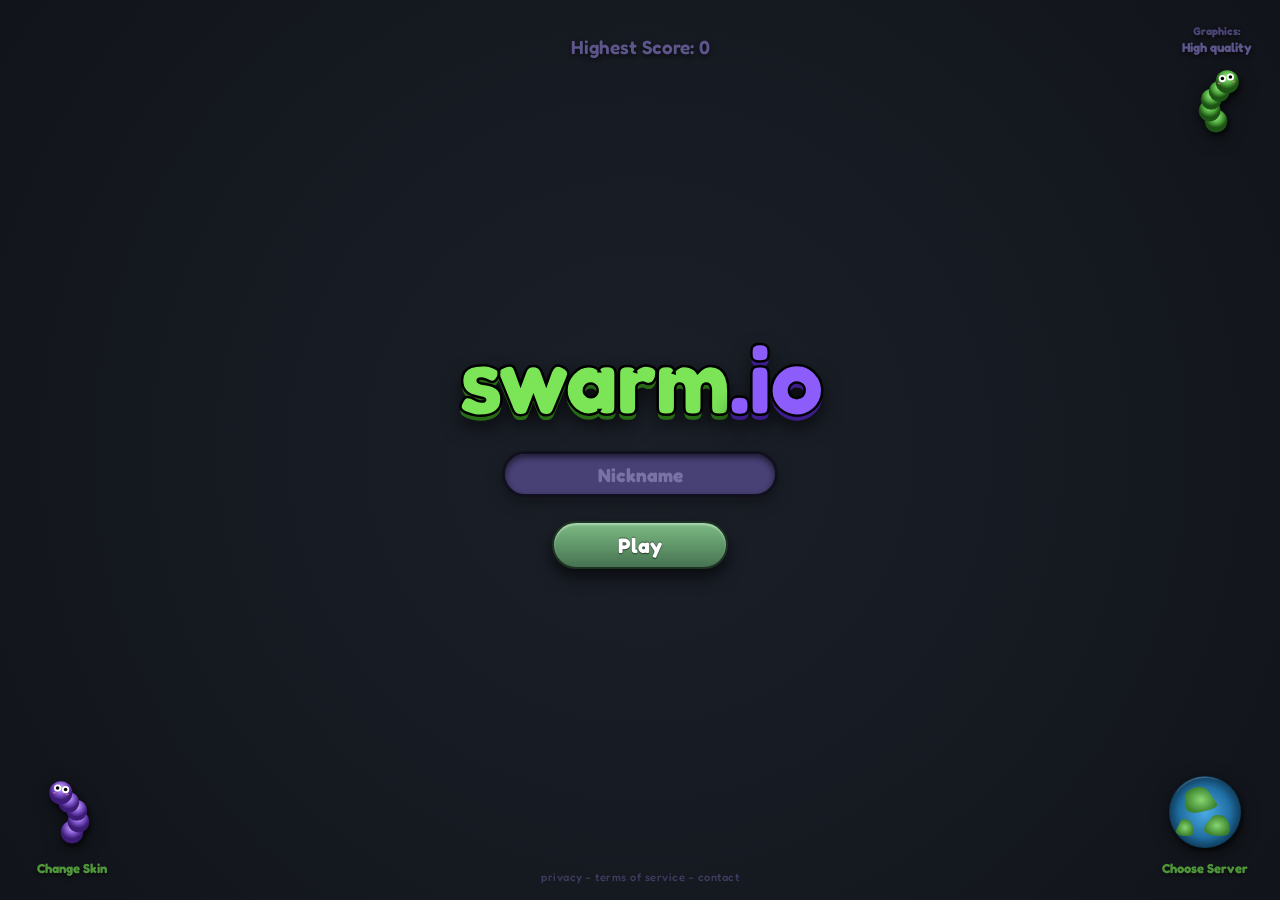
<file: index.html>
<!DOCTYPE html>
<html lang="en">
<head>
  <meta charset="UTF-8">
  <meta name="viewport" content="width=device-width, initial-scale=1.0">
  <title>Swarm.io</title>
  <link rel="stylesheet" href="./frontend/style.css">
</head>
<body>
  <!-- Combined Lobby / Death Screen -->
  <section id="screen-lobby" class="screen">
    <div id="lobby-main-ui" class="lobby-ui-container">
      <!-- Top-Right Graphics Widget -->
      <div class="corner-widget graphics-widget">
        <span class="widget-label">Graphics:</span>
        <span class="widget-val">High quality</span>
        <div class="graphics-snake-icon">
          <svg viewBox="0 0 100 100" width="80" height="80">
            <defs>
              <radialGradient id="green-grad" cx="50%" cy="30%" r="50%">
                <stop offset="0%" stop-color="#a3f28c" />
                <stop offset="60%" stop-color="#4ea83d" />
                <stop offset="100%" stop-color="#1f5415" />
              </radialGradient>
              <filter id="shadow" x="-20%" y="-20%" width="140%" height="140%">
                <feDropShadow dx="2" dy="4" stdDeviation="3" flood-color="#000" flood-opacity="0.6"/>
              </filter>
            </defs>
            <g filter="url(#shadow)">
              <circle cx="50" cy="75" r="14" fill="url(#green-grad)" />
              <circle cx="42" cy="62" r="13.5" fill="url(#green-grad)" />
              <circle cx="44" cy="48" r="13" fill="url(#green-grad)" />
              <circle cx="54" cy="38" r="13" fill="url(#green-grad)" />
              <circle cx="64" cy="26" r="14.5" fill="url(#green-grad)" />
              <circle cx="58" cy="22" r="4.5" fill="white" />
              <circle cx="58" cy="22" r="2.2" fill="black" />
              <circle cx="68" cy="20" r="4.5" fill="white" />
              <circle cx="68" cy="20" r="2.2" fill="black" />
              <ellipse cx="54" cy="28" rx="2" ry="1" fill="#ff7da0" opacity="0.6" />
              <ellipse cx="72" cy="26" rx="2" ry="1" fill="#ff7da0" opacity="0.6" />
            </g>
          </svg>
        </div>
      </div>

      <!-- Center Lobby Panel -->
      <div class="panel">
        <h1><span class="logo-green">swarm</span><span class="logo-purple">.io</span></h1>
        <p class="highestScore" id="highest-score"></p>
        
        <!-- Death Score Container (visible only after dying) -->
        <div id="death-score-container" class="death-score-container hidden">
          <p class="game-over-label">Game Over</p>
          <p id="final-score">Your final length was 0</p>
        </div>

        <div class="input-container">
          <input id="player-name" maxlength="16" placeholder="Nickname" autocomplete="off" value="">
        </div>

        <button id="play-button" class="primary-button">Play</button>
      </div>

      <!-- Bottom-Left Change Skin Widget -->
      <div class="corner-widget skin-widget" id="skin-selector-btn">
        <div class="skin-snake-icon">
          <svg viewBox="0 0 100 100" width="80" height="80">
            <defs>
              <radialGradient id="purple-grad" cx="50%" cy="30%" r="50%">
                <stop offset="0%" stop-color="#d6b3ff" />
                <stop offset="60%" stop-color="#7a4fc7" />
                <stop offset="100%" stop-color="#3c1e75" />
              </radialGradient>
            </defs>
            <g filter="url(#shadow)">
              <circle cx="50" cy="75" r="14" fill="url(#purple-grad)" />
              <circle cx="58" cy="62" r="13.5" fill="url(#purple-grad)" />
              <circle cx="56" cy="48" r="13" fill="url(#purple-grad)" />
              <circle cx="46" cy="38" r="13" fill="url(#purple-grad)" />
              <circle cx="36" cy="26" r="14.5" fill="url(#purple-grad)" />
              <circle cx="32" cy="20" r="4.5" fill="white" />
              <circle cx="32" cy="20" r="2.2" fill="black" />
              <circle cx="42" cy="22" r="4.5" fill="white" />
              <circle cx="42" cy="22" r="2.2" fill="black" />
              <ellipse cx="28" cy="26" rx="2" ry="1" fill="#ff7da0" opacity="0.6" />
              <ellipse cx="44" cy="28" rx="2" ry="1" fill="#ff7da0" opacity="0.6" />
            </g>
          </svg>
        </div>
        <span>Change Skin</span>
      </div>

      <div id="theme-list" class="theme-list hidden">
        <button class="theme-card selected" data-theme="classic">Classic</button>
        <button class="theme-card" data-theme="neon">Neon</button>
        <button class="theme-card" data-theme="pastel">Pastel</button>
        <button class="theme-card" data-theme="ocean">Ocean</button>
        <button class="theme-card" data-theme="desert">Desert</button>
        <button class="theme-card" data-theme="rainbow">Rainbow 🌈</button>
        <button class="theme-card" data-theme="sunset">Sunset 🌅</button>
        <button class="theme-card" data-theme="raccoon">Raccoon 🦝</button>
        <button class="theme-card" data-theme="bear">Bear 🐻</button>
        <button class="theme-card" data-theme="rabbit">Rabbit 🐰</button>
      </div>

      <!-- Bottom-Right Server Widget -->
      <div class="corner-widget server-widget">
        <div class="globe-icon">
          <svg viewBox="0 0 100 100" width="80" height="80">
            <defs>
              <radialGradient id="ocean-grad" cx="50%" cy="50%" r="50%">
                <stop offset="0%" stop-color="#4aaae6" />
                <stop offset="70%" stop-color="#216fa3" />
                <stop offset="100%" stop-color="#0f3c5c" />
              </radialGradient>
              <radialGradient id="land-grad" cx="50%" cy="50%" r="50%">
                <stop offset="0%" stop-color="#8cdb6e" />
                <stop offset="100%" stop-color="#3d8226" />
              </radialGradient>
            </defs>
            <g filter="url(#shadow)">
              <circle cx="50" cy="50" r="45" fill="url(#ocean-grad)" />
              <path d="M 25,35 Q 22,25 35,20 T 55,25 T 65,40 T 45,50 T 25,35 Z" fill="url(#land-grad)" opacity="0.95" />
              <path d="M 60,55 Q 75,50 80,65 T 70,80 T 50,75 T 60,55 Z" fill="url(#land-grad)" opacity="0.95" />
              <path d="M 20,60 Q 30,55 35,68 T 25,80 T 15,70 T 20,60 Z" fill="url(#land-grad)" opacity="0.95" />
              <path d="M 12,30 A 40,40 0 0 1 70,12 A 44,44 0 0 0 12,30 Z" fill="white" opacity="0.18" />
            </g>
          </svg>
        </div>
        <span>Choose Server</span>
      </div>

      <!-- Bottom Center Links -->
      <div class="footer-links">privacy - terms of service - contact</div>
    </div>

    <!-- Immersive Skin Selector Interface -->
    <div id="skin-selector-ui" class="hidden">
      <div class="skin-selector-container">
        <button id="skin-prev-btn" class="arrow-btn" aria-label="Previous Skin">
          <svg viewBox="0 0 100 100" width="80" height="80">
            <defs>
              <filter id="arrow-shadow" x="-20%" y="-20%" width="140%" height="140%">
                <feDropShadow dx="0" dy="5" stdDeviation="3.5" flood-color="#000" flood-opacity="0.65"/>
              </filter>
            </defs>
            <g filter="url(#arrow-shadow)">
              <path d="M 65,18 L 65,36 L 85,36 L 85,64 L 65,64 L 65,82 L 20,50 Z" fill="#7dbb84" stroke="#1d3321" stroke-width="3" stroke-linejoin="round" />
            </g>
          </svg>
        </button>
        
        <canvas id="skin-preview-canvas" width="600" height="320"></canvas>
        
        <button id="skin-next-btn" class="arrow-btn" aria-label="Next Skin">
          <svg viewBox="0 0 100 100" width="80" height="80">
            <g filter="url(#arrow-shadow)">
              <path d="M 35,18 L 35,36 L 15,36 L 15,64 L 35,64 L 35,82 L 80,50 Z" fill="#7dbb84" stroke="#1d3321" stroke-width="3" stroke-linejoin="round" />
            </g>
          </svg>
        </button>
      </div>
      
      <button id="skin-save-btn">Save</button>
    </div>
  </section>

  <!-- The Game Canvas -->
  <canvas id="game-canvas"></canvas>

  <script type="module" src="./frontend/game.js"></script>
</body>
</html>
</file>
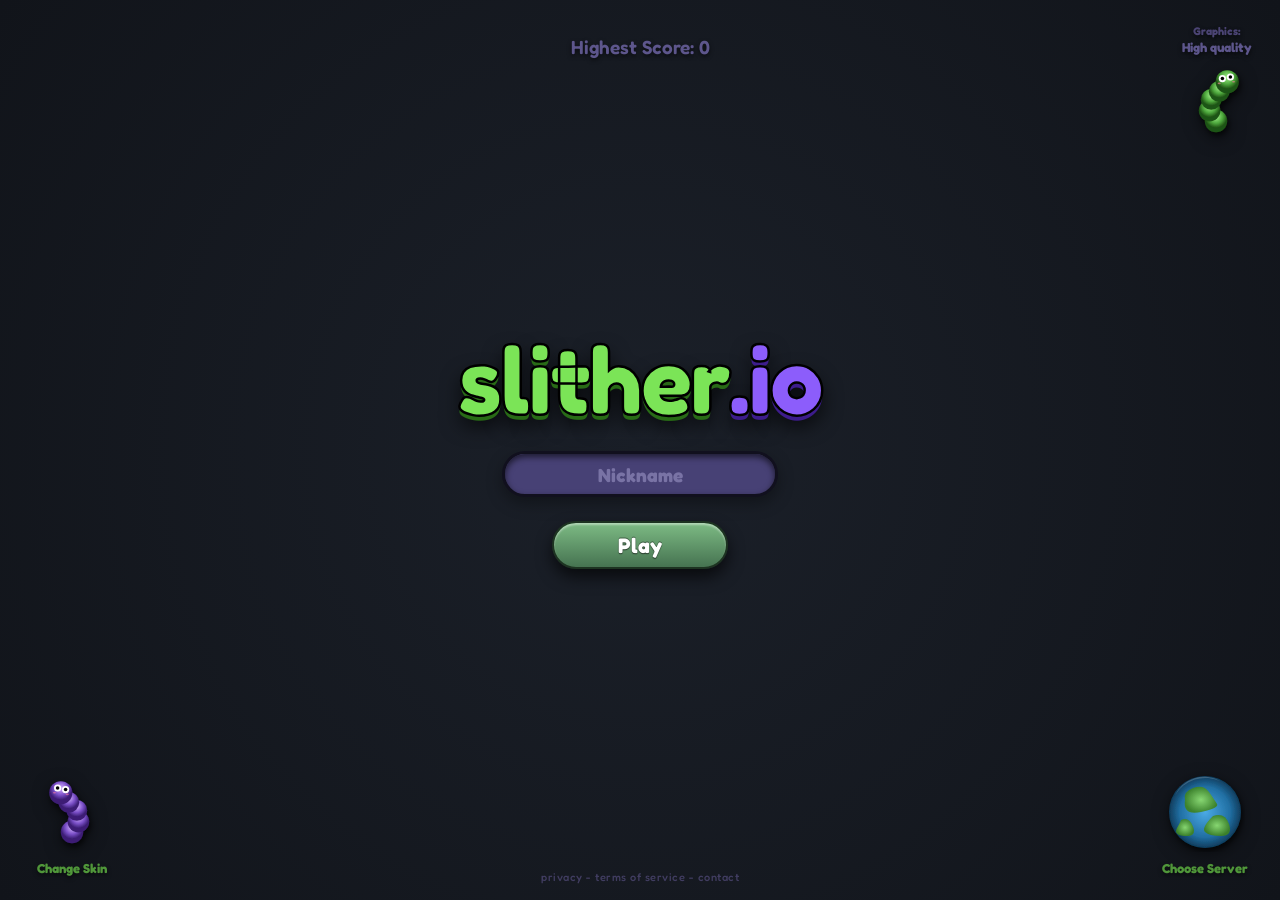
<file: frontend/index.html>
<!DOCTYPE html>
<html lang="en">
<head>
  <meta charset="UTF-8">
  <meta name="viewport" content="width=device-width, initial-scale=1.0">
  <title>Slither.io</title>
  <link rel="stylesheet" href="style.css">
</head>
<body>
  <!-- Combined Lobby / Death Screen -->
  <section id="screen-lobby" class="screen">
    <div id="lobby-main-ui" class="lobby-ui-container">
      <!-- Top-Right Graphics Widget -->
      <div class="corner-widget graphics-widget">
        <span class="widget-label">Graphics:</span>
        <span class="widget-val">High quality</span>
        <div class="graphics-snake-icon">
          <svg viewBox="0 0 100 100" width="80" height="80">
            <defs>
              <radialGradient id="green-grad" cx="50%" cy="30%" r="50%">
                <stop offset="0%" stop-color="#a3f28c" />
                <stop offset="60%" stop-color="#4ea83d" />
                <stop offset="100%" stop-color="#1f5415" />
              </radialGradient>
              <filter id="shadow" x="-20%" y="-20%" width="140%" height="140%">
                <feDropShadow dx="2" dy="4" stdDeviation="3" flood-color="#000" flood-opacity="0.6"/>
              </filter>
            </defs>
            <g filter="url(#shadow)">
              <circle cx="50" cy="75" r="14" fill="url(#green-grad)" />
              <circle cx="42" cy="62" r="13.5" fill="url(#green-grad)" />
              <circle cx="44" cy="48" r="13" fill="url(#green-grad)" />
              <circle cx="54" cy="38" r="13" fill="url(#green-grad)" />
              <circle cx="64" cy="26" r="14.5" fill="url(#green-grad)" />
              <circle cx="58" cy="22" r="4.5" fill="white" />
              <circle cx="58" cy="22" r="2.2" fill="black" />
              <circle cx="68" cy="20" r="4.5" fill="white" />
              <circle cx="68" cy="20" r="2.2" fill="black" />
              <ellipse cx="54" cy="28" rx="2" ry="1" fill="#ff7da0" opacity="0.6" />
              <ellipse cx="72" cy="26" rx="2" ry="1" fill="#ff7da0" opacity="0.6" />
            </g>
          </svg>
        </div>
      </div>

      <!-- Center Lobby Panel -->
      <div class="panel">
        <h1><span class="logo-green">slither</span><span class="logo-purple">.io</span></h1>
        <p class="highestScore" id="highest-score"></p>
        
        <!-- Death Score Container (visible only after dying) -->
        <div id="death-score-container" class="death-score-container hidden">
          <p class="game-over-label">Game Over</p>
          <p id="final-score">Your final length was 0</p>
        </div>

        <div class="input-container">
          <input id="player-name" maxlength="16" placeholder="Nickname" autocomplete="off" value="">
        </div>

        <button id="play-button" class="primary-button">Play</button>
      </div>

      <!-- Bottom-Left Change Skin Widget -->
      <div class="corner-widget skin-widget" id="skin-selector-btn">
        <div class="skin-snake-icon">
          <svg viewBox="0 0 100 100" width="80" height="80">
            <defs>
              <radialGradient id="purple-grad" cx="50%" cy="30%" r="50%">
                <stop offset="0%" stop-color="#d6b3ff" />
                <stop offset="60%" stop-color="#7a4fc7" />
                <stop offset="100%" stop-color="#3c1e75" />
              </radialGradient>
            </defs>
            <g filter="url(#shadow)">
              <circle cx="50" cy="75" r="14" fill="url(#purple-grad)" />
              <circle cx="58" cy="62" r="13.5" fill="url(#purple-grad)" />
              <circle cx="56" cy="48" r="13" fill="url(#purple-grad)" />
              <circle cx="46" cy="38" r="13" fill="url(#purple-grad)" />
              <circle cx="36" cy="26" r="14.5" fill="url(#purple-grad)" />
              <circle cx="32" cy="20" r="4.5" fill="white" />
              <circle cx="32" cy="20" r="2.2" fill="black" />
              <circle cx="42" cy="22" r="4.5" fill="white" />
              <circle cx="42" cy="22" r="2.2" fill="black" />
              <ellipse cx="28" cy="26" rx="2" ry="1" fill="#ff7da0" opacity="0.6" />
              <ellipse cx="44" cy="28" rx="2" ry="1" fill="#ff7da0" opacity="0.6" />
            </g>
          </svg>
        </div>
        <span>Change Skin</span>
      </div>

      <div id="theme-list" class="theme-list hidden">
        <button class="theme-card selected" data-theme="classic">Classic</button>
        <button class="theme-card" data-theme="neon">Neon</button>
        <button class="theme-card" data-theme="pastel">Pastel</button>
        <button class="theme-card" data-theme="ocean">Ocean</button>
        <button class="theme-card" data-theme="desert">Desert</button>
        <button class="theme-card" data-theme="rainbow">Rainbow 🌈</button>
        <button class="theme-card" data-theme="sunset">Sunset 🌅</button>
        <button class="theme-card" data-theme="raccoon">Raccoon 🦝</button>
        <button class="theme-card" data-theme="bear">Bear 🐻</button>
        <button class="theme-card" data-theme="rabbit">Rabbit 🐰</button>
      </div>

      <!-- Bottom-Right Server Widget -->
      <div class="corner-widget server-widget">
        <div class="globe-icon">
          <svg viewBox="0 0 100 100" width="80" height="80">
            <defs>
              <radialGradient id="ocean-grad" cx="50%" cy="50%" r="50%">
                <stop offset="0%" stop-color="#4aaae6" />
                <stop offset="70%" stop-color="#216fa3" />
                <stop offset="100%" stop-color="#0f3c5c" />
              </radialGradient>
              <radialGradient id="land-grad" cx="50%" cy="50%" r="50%">
                <stop offset="0%" stop-color="#8cdb6e" />
                <stop offset="100%" stop-color="#3d8226" />
              </radialGradient>
            </defs>
            <g filter="url(#shadow)">
              <circle cx="50" cy="50" r="45" fill="url(#ocean-grad)" />
              <path d="M 25,35 Q 22,25 35,20 T 55,25 T 65,40 T 45,50 T 25,35 Z" fill="url(#land-grad)" opacity="0.95" />
              <path d="M 60,55 Q 75,50 80,65 T 70,80 T 50,75 T 60,55 Z" fill="url(#land-grad)" opacity="0.95" />
              <path d="M 20,60 Q 30,55 35,68 T 25,80 T 15,70 T 20,60 Z" fill="url(#land-grad)" opacity="0.95" />
              <path d="M 12,30 A 40,40 0 0 1 70,12 A 44,44 0 0 0 12,30 Z" fill="white" opacity="0.18" />
            </g>
          </svg>
        </div>
        <span>Choose Server</span>
      </div>

      <!-- Bottom Center Links -->
      <div class="footer-links">privacy - terms of service - contact</div>
    </div>

    <!-- Immersive Skin Selector Interface -->
    <div id="skin-selector-ui" class="hidden">
      <div class="skin-selector-container">
        <button id="skin-prev-btn" class="arrow-btn" aria-label="Previous Skin">
          <svg viewBox="0 0 100 100" width="80" height="80">
            <defs>
              <filter id="arrow-shadow" x="-20%" y="-20%" width="140%" height="140%">
                <feDropShadow dx="0" dy="5" stdDeviation="3.5" flood-color="#000" flood-opacity="0.65"/>
              </filter>
            </defs>
            <g filter="url(#arrow-shadow)">
              <path d="M 65,18 L 65,36 L 85,36 L 85,64 L 65,64 L 65,82 L 20,50 Z" fill="#7dbb84" stroke="#1d3321" stroke-width="3" stroke-linejoin="round" />
            </g>
          </svg>
        </button>
        
        <canvas id="skin-preview-canvas" width="600" height="320"></canvas>
        
        <button id="skin-next-btn" class="arrow-btn" aria-label="Next Skin">
          <svg viewBox="0 0 100 100" width="80" height="80">
            <g filter="url(#arrow-shadow)">
              <path d="M 35,18 L 35,36 L 15,36 L 15,64 L 35,64 L 35,82 L 80,50 Z" fill="#7dbb84" stroke="#1d3321" stroke-width="3" stroke-linejoin="round" />
            </g>
          </svg>
        </button>
      </div>
      
      <button id="skin-save-btn">Save</button>
    </div>
  </section>

  <!-- The Game Canvas -->
  <canvas id="game-canvas"></canvas>

  <script type="module" src="game.js"></script>
</body>
</html>
</file>
<file: frontend/style.css>
@import url('https://fonts.googleapis.com/css2?family=Fredoka:wght@400;500;600;700&display=swap');

* {
  box-sizing: border-box;
}

html,
body {
  margin: 0;
  padding: 0;
  width: 100%;
  height: 100%;
  overflow: hidden;
  font-family: 'Fredoka', 'Lucida Sans', Geneva, Verdana, sans-serif;
  background: #141720;
  color: #ffffff;
}

#highest-score {
  position: fixed;
  top: 16px;
  left: 50%;
  transform: translateX(-50%);
  font-family: 'Fredoka', sans-serif;
  font-size: 19px;
  font-weight: 600;
  color: #5d568c;
  text-shadow: 0 2px 4px rgba(0, 0, 0, 0.6);
  z-index: 12;
  color: #5d568c;
}

.game-over-label {
  margin: 0 0 6px;
  font-size: 26px;
  font-weight: 700;
  color: #ffffff;
  text-shadow: 0 3px 8px rgba(0, 0, 0, 0.6);
}

#game-canvas {
  display: block;
  width: 100vw;
  height: 100vh;
  position: absolute;
  top: 0;
  left: 0;
  z-index: 1;
}

.screen {
  position: fixed;
  inset: 0;
  z-index: 10;
  display: flex;
  align-items: center;
  justify-content: center;
  background: radial-gradient(circle at center, #1b2029 0%, #11141a 100%);
}

.hidden {
  display: none !important;
}

.panel {
  width: min(620px, calc(100vw - 32px));
  padding: 32px;
  background: transparent;
  text-align: center;
  display: flex;
  flex-direction: column;
  align-items: center;
  justify-content: center;
  z-index: 11;
}

h1 {
  margin: 0 0 24px;
  font-size: clamp(65px, 9vw, 96px);
  line-height: 1;
  letter-spacing: -2px;
  font-family: 'Fredoka', sans-serif;
  font-weight: 700;
  display: flex;
  justify-content: center;
  align-items: center;
  user-select: none;
}

.logo-green {
  color: #7be457;
  -webkit-text-stroke: 2.5px #000;
  text-shadow: 0 5px 0 #286b16, 0 10px 20px rgba(0, 0, 0, 0.75);
}

.logo-purple {
  color: #8c5dfb;
  -webkit-text-stroke: 2.5px #000;
  text-shadow: 0 5px 0 #3d1c8c, 0 10px 20px rgba(0, 0, 0, 0.75);
}

.death-score-container {
  margin-bottom: 22px;
  font-size: 17px;
  font-weight: 600;
  color: #c0c6d8;
  text-shadow: 0 2px 4px rgba(0, 0, 0, 0.6);
  animation: fadeIn 0.4s ease;
}

@keyframes fadeIn {
  from { opacity: 0; transform: translateY(-10px); }
  to { opacity: 1; transform: translateY(0); }
}

.input-container {
  margin-bottom: 24px;
}

input {
  width: 276px;
  height: 46px;
  padding: 0 24px;
  border: 3px solid #11101e;
  border-radius: 23px;
  outline: 0;
  color: #e5e2f7;
  background: #474175;
  box-shadow: inset 0 3px 6px rgba(0, 0, 0, 0.6), 0 6px 16px rgba(0, 0, 0, 0.35);
  font-family: 'Fredoka', sans-serif;
  font-size: 19px;
  font-weight: 700;
  text-align: center;
  transition: all 0.25s cubic-bezier(0.4, 0, 0.2, 1);
}

input:focus {
  background: #4c467d;
  border-color: #0b0a14;
  box-shadow: inset 0 3px 6px rgba(0, 0, 0, 0.6), 0 0 12px rgba(93, 230, 92, 0.45);
}

input::placeholder {
  color: #7973a5;
}

.primary-button {
  display: inline-block;
  min-width: 176px;
  height: 48px;
  padding: 0 36px;
  border: 2px solid #1d3321;
  border-radius: 24px;
  background: linear-gradient(to bottom, #7dbb84 0%, #467351 100%);
  box-shadow: 0 8px 16px rgba(0, 0, 0, 0.65), inset 0 2px 2px rgba(255, 255, 255, 0.4);
  font-family: 'Fredoka', sans-serif;
  font-size: 21px;
  font-weight: 700;
  color: #ffffff;
  text-shadow: 0 -1px 0px rgba(0, 0, 0, 0.4), 0 1px 1px rgba(0, 0, 0, 0.6);
  cursor: pointer;
  transition: all 0.2s ease;
  user-select: none;
  outline: none;
}

.primary-button:hover {
  background: linear-gradient(to bottom, #8cd194 0%, #4d805a 100%);
  transform: translateY(-1px);
  box-shadow: 0 10px 20px rgba(0, 0, 0, 0.7), 0 0 15px rgba(93, 230, 92, 0.5), inset 0 2px 2px rgba(255, 255, 255, 0.5);
}

.primary-button:active {
  transform: translateY(1px);
  box-shadow: 0 4px 8px rgba(0, 0, 0, 0.5), inset 0 2px 5px rgba(0, 0, 0, 0.5);
}

.corner-widget {
  position: fixed;
  z-index: 12;
  font-family: 'Fredoka', sans-serif;
  font-weight: 700;
  text-shadow: 0 2px 4px rgba(0, 0, 0, 0.6);
  cursor: pointer;
  display: flex;
  flex-direction: column;
  align-items: center;
  transition: transform 0.25s cubic-bezier(0.175, 0.885, 0.32, 1.275);
  user-select: none;
}

.corner-widget:hover {
  transform: scale(1.06);
}

.graphics-widget {
  top: 24px;
  right: 24px;
}

.graphics-widget .widget-label {
  color: #4b4474;
  font-size: 11px;
}

.graphics-widget .widget-val {
  color: #5d568c;
  font-size: 13px;
  margin-top: 1px;
}

.graphics-snake-icon,
.skin-snake-icon,
.globe-icon {
  margin-top: 6px;
  filter: drop-shadow(0 4px 8px rgba(0, 0, 0, 0.5));
  transition: filter 0.25s ease;
}

.corner-widget:hover .graphics-snake-icon,
.corner-widget:hover .skin-snake-icon,
.corner-widget:hover .globe-icon {
  filter: drop-shadow(0 6px 12px rgba(0, 0, 0, 0.65)) drop-shadow(0 0 8px rgba(255, 255, 255, 0.15));
}

.skin-widget {
  left: 32px;
  bottom: 24px;
  color: #50973a;
}

.skin-widget span {
  margin-top: 4px;
  font-size: 13px;
}

.server-widget {
  right: 32px;
  bottom: 24px;
  color: #50973a;
}

.server-widget span {
  margin-top: 4px;
  font-size: 13px;
}

.theme-list {
  position: fixed;
  bottom: 84px;
  left: 32px;
  display: flex;
  flex-direction: column;
  gap: 6px;
  z-index: 15;
  background: rgba(20, 24, 33, 0.95);
  padding: 10px;
  border-radius: 12px;
  border: 2px solid #3c4a5c;
  box-shadow: 0 8px 24px rgba(0, 0, 0, 0.7);
  animation: popUp 0.25s cubic-bezier(0.175, 0.885, 0.32, 1.275);
  max-height: 280px;
  overflow-y: auto;
}

@keyframes popUp {
  from { opacity: 0; transform: translateY(15px) scale(0.9); }
  to { opacity: 1; transform: translateY(0) scale(1); }
}

.theme-card {
  padding: 8px 16px;
  background: #262c38;
  color: #8ee28e;
  border: 1px solid #3c4a5c;
  border-radius: 6px;
  font-family: 'Fredoka', sans-serif;
  font-size: 12px;
  font-weight: 600;
  cursor: pointer;
  transition: all 0.15s ease;
  text-align: left;
}

.theme-card:hover {
  background: #323d4c;
  color: #a4fca4;
}

.theme-card.selected {
  outline: 2px solid #5ce65c;
  background: #323d4c;
  color: #ffffff;
}

.footer-links {
  position: fixed;
  bottom: 16px;
  left: 50%;
  transform: translateX(-50%);
  color: #413d61;
  font-family: 'Fredoka', sans-serif;
  font-size: 11px;
  font-weight: 500;
  letter-spacing: 0.5px;
  user-select: none;
}

/* Immersive 3D Skin Selector Interface */
#skin-selector-ui {
  position: absolute;
  inset: 0;
  display: flex;
  flex-direction: column;
  align-items: center;
  justify-content: center;
  z-index: 100;
  background: transparent;
  user-select: none;
  animation: fadeInSkinSelector 0.3s ease;
}

@keyframes fadeInSkinSelector {
  from { opacity: 0; transform: scale(0.96); }
  to { opacity: 1; transform: scale(1); }
}

.skin-selector-container {
  display: flex;
  flex-direction: row;
  align-items: center;
  justify-content: center;
  gap: 40px;
  width: 100%;
  max-width: 900px;
  padding: 0 20px;
}

.arrow-btn {
  background: none;
  border: none;
  padding: 0;
  cursor: pointer;
  outline: none;
  transition: transform 0.2s cubic-bezier(0.175, 0.885, 0.32, 1.275);
}

.arrow-btn:hover {
  transform: scale(1.18);
}

.arrow-btn:active {
  transform: scale(0.92);
}

#skin-preview-canvas {
  background: transparent;
  display: block;
  max-width: 100%;
  filter: drop-shadow(0 12px 24px rgba(0, 0, 0, 0.65));
}

#skin-save-btn {
  display: inline-block;
  width: 130px;
  height: 42px;
  margin-top: 24px;
  border: 2.5px solid #1d3321;
  border-radius: 21px;
  background: linear-gradient(to bottom, #7dbb84 0%, #467351 100%);
  box-shadow: 0 6px 12px rgba(0, 0, 0, 0.6), inset 0 2px 2px rgba(255, 255, 255, 0.4);
  font-family: 'Fredoka', sans-serif;
  font-size: 19px;
  font-weight: 700;
  color: #ffffff;
  text-shadow: 0 1px 2px rgba(0, 0, 0, 0.6);
  cursor: pointer;
  outline: none;
  transition: all 0.2s ease;
  text-align: center;
  line-height: 37px;
}

#skin-save-btn:hover {
  background: linear-gradient(to bottom, #8cd194 0%, #4d805a 100%);
  transform: translateY(-1px);
  box-shadow: 0 8px 16px rgba(0, 0, 0, 0.65), 0 0 12px rgba(93, 230, 92, 0.4), inset 0 2px 2px rgba(255, 255, 255, 0.5);
}

#skin-save-btn:active {
  transform: translateY(1px);
  box-shadow: 0 3px 6px rgba(0, 0, 0, 0.5), inset 0 2px 4px rgba(0, 0, 0, 0.5);
}
</file>
